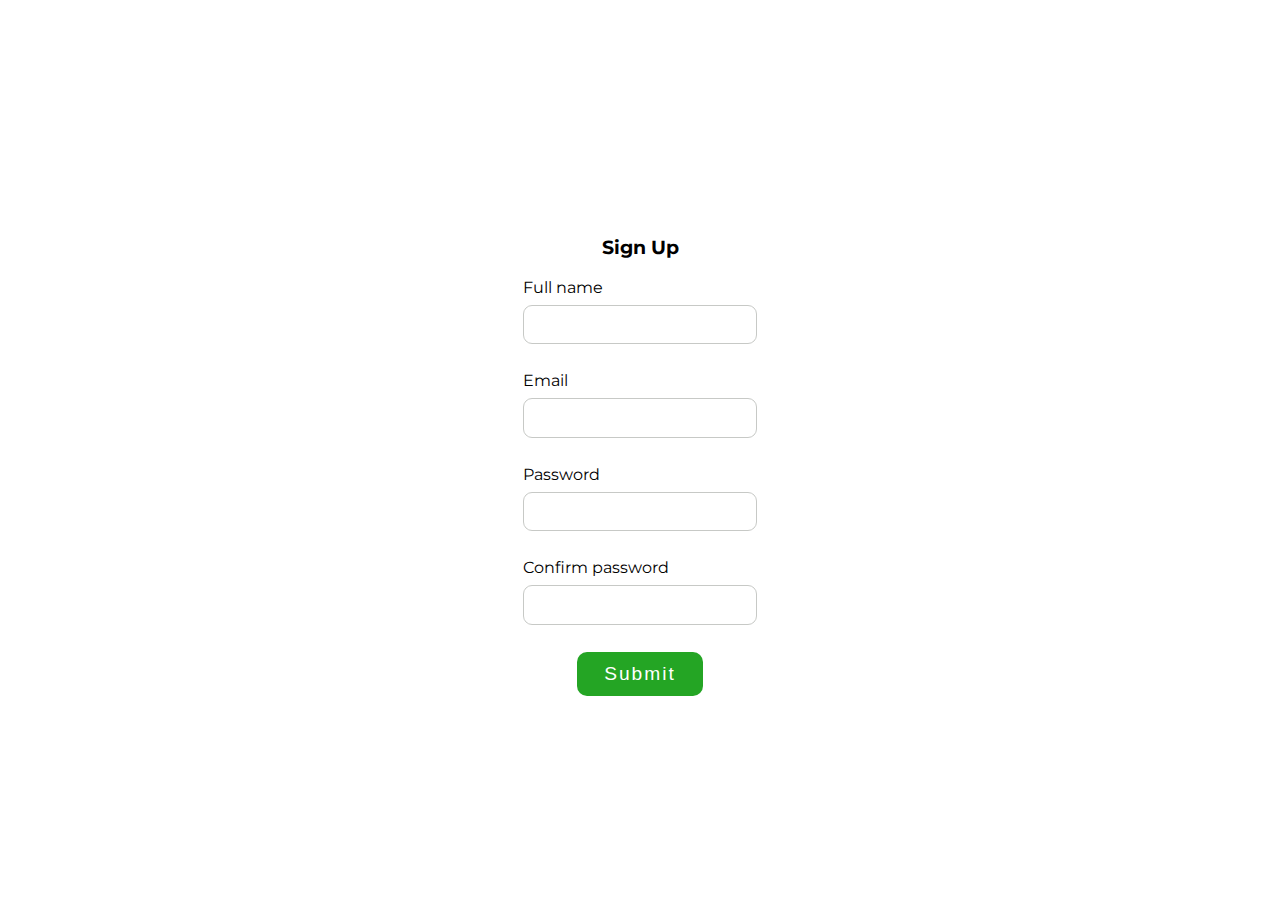
<file: ComfyWears/signup/index.html>
<html lang="en">
<head>
  <meta charset="UTF-8">
  <meta http-equiv="X-UA-Compatible" content="IE=edge">
  <meta name="viewport" content="width=device-width, initial-scale=1.0">
  <title>Document</title>
  <link rel="stylesheet" href="style.css">
  <link rel="stylesheet" href="https://cdnjs.cloudflare.com/ajax/libs/font-awesome/6.1.1/css/all.min.css" integrity="sha512-KfkfwYDsLkIlwQp6LFnl8zNdLGxu9YAA1QvwINks4PhcElQSvqcyVLLD9aMhXd13uQjoXtEKNosOWaZqXgel0g==" crossorigin="anonymous" referrerpolicy="no-referrer" />
</head>
<body>
  
  <form action="" class="form">
    <div class="success_msg ">
      <i class="fas fa-check"></i>
      <h2>You have successfully registered as Biv Ak</h2>
      <button class="btn"><a href="../ComfyWears/">back home</a></button>
    </div>
   <div class="title">
    <h3>Sign Up</h3>
   </div>
    <div class="form_control">
      <label for="name">Full name</label>
     <div class="input">
      <input type="text" id="name">
      <span class="emoji"></span>
     </div>
      <small></small>
    </div>
    <div class="form_control">
      <label for="email">Email</label>
     <div class="input">
      <input type="text"  id="email">
      <span class="emoji"></span>

     </div>
      <small></small>
    </div>
    <div class="form_control">
      <label for="password">Password</label>
     <div class="input">
      <input type="password"  id="password">
      <span class="emoji"></span>
      
     </div>
      <small></small>
    </div>
    <div class="form_control">
      <label for="cpassword">Confirm password</label>
<div class="input">
  <input type="cpassword"  id="cpassword">
  <span class="emoji"></span>

</div>      <small></small>
    </div>
     <button type="submit" class="btn submit_btn">Submit</button>

  </form>
  
  <script src="./index.js"></script>
</body>
</html>
</file>
<file: ComfyWears/signup/style.css>
@import url('https://fonts.googleapis.com/css2?family=Anek+Malayalam:wght@100;200;300;400;600;800&family=Montserrat:ital,wght@0,100;0,200;0,300;0,500;1,200&family=Roboto:wght@100;300;400&family=Shadows+Into+Light&display=swap');

:root{
    --green: rgb(36, 165, 36)
}
* {
    margin: 0;
    padding: 0;
    box-sizing: border-box;
}
body{
    font-family: 'Montserrat', sans-serif;
   display: flex;
   justify-content: center;
   align-items: center;
   width: 100%;
}
a{
  text-decoration: none;
  color: #fff;
}
.form{
position: relative;
    margin-top: 2rem;
display: flex;
flex-direction: column;
align-items: center;
justify-content: center;
gap: 1.2rem;
}
  .form_control{
    display: flex;
    flex-direction: column;
    gap: .5rem;
  }
  .input{
    position: relative;
    display: grid;
    place-items: center;
  }
input{
  width: 100%;
    padding: .7rem 1.7rem;
    outline: none;
    border-radius: 9px;
    border: 1px solid rgb(199, 201, 198);
}
.input span{
  position: absolute;
  right: 1rem;
/* display: none; */
}

  .btn{
    padding: .7rem 1.7rem;
    border-radius: 10px;
    border: none;
    background: var(--green);
    color: #fff;
    letter-spacing: 2px;
    cursor: pointer;
    font-size: 1.2rem;
  }
  .form_control small {
    color: red;
    font-size: 1rem;
  }

  .success input{
    border: 1px solid green;
  }

  .error.emoji{
    display: none;
  }

  .success_msg{
    position: absolute;
    background: #fff;
    width: 150%;
    height: 100%;
    box-shadow: 0 2px 11px rgba(0, 0, 0, 0.4);
   z-index: -9;
    text-align: center;
    gap: 2rem;
    padding: 1rem;
  display: none;
  }
  .success_msg i{
    font-size: 2rem;
    color: var(--green);
  }

  .show{
    display: block;
    display:flex;
    flex-direction: column;
    justify-content: center;
    z-index: 99;
line-height: 2;
  }
</file>
